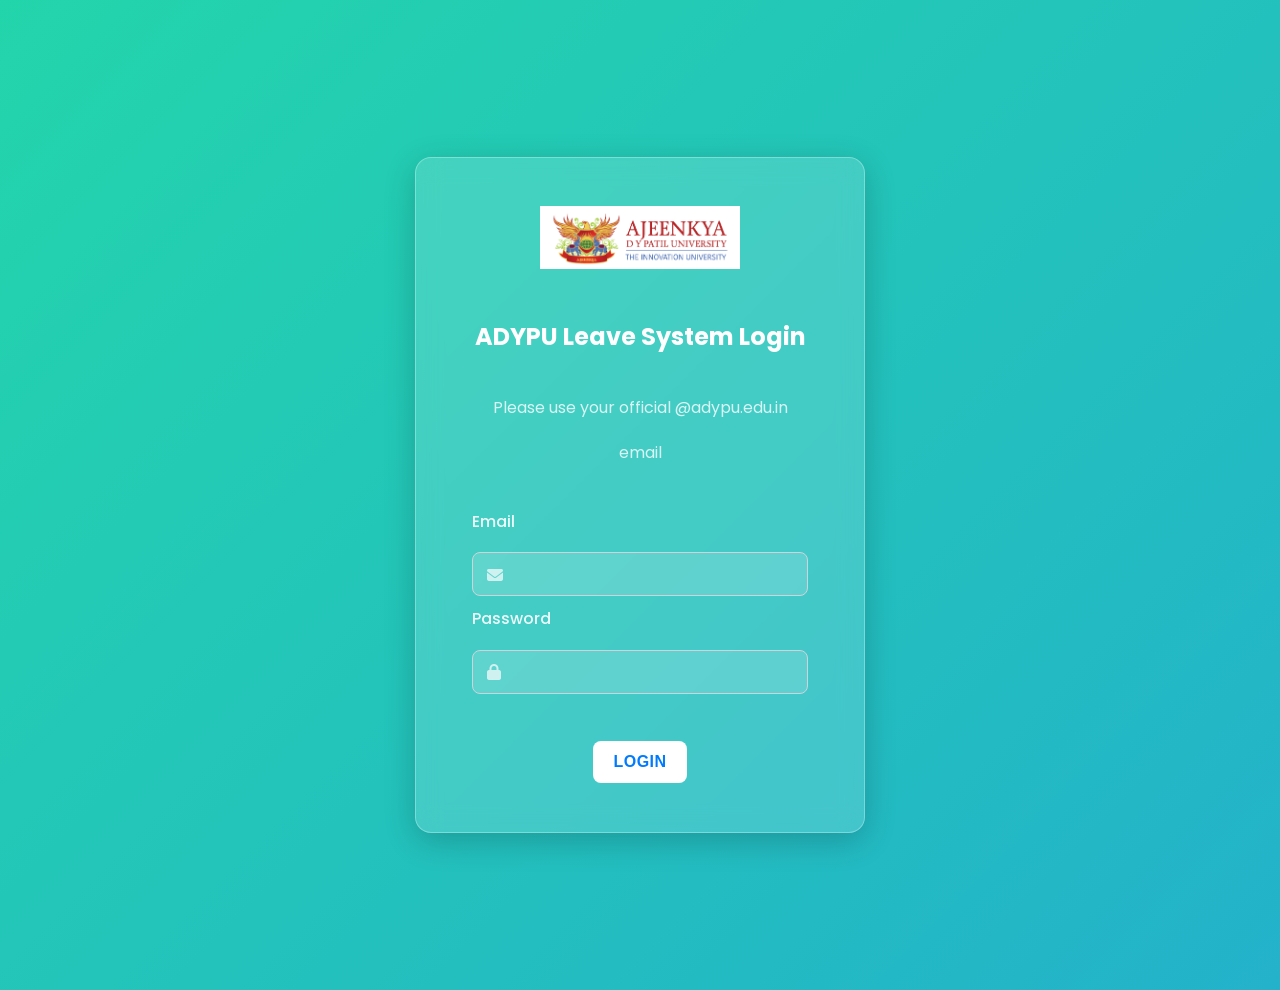
<file: index.html>
<!DOCTYPE html>
<html lang="en">
<head>
    <meta charset="UTF-8">
    <meta name="viewport" content="width=device-width, initial-scale=1.0">
    <title>Student Leave Management System</title>

    <link rel="stylesheet" href="https://cdnjs.cloudflare.com/ajax/libs/font-awesome/6.5.2/css/all.min.css">

    <link rel="stylesheet" href="style.css">
</head>
<body>

    <div id="profileModal" class="modal">
        <div class="modal-content profile-modal-content">

            <i class="fas fa-user-circle profile-icon"></i>

            <h2>Create Your Student Profile</h2>
            <p>Welcome! Please fill out your profile to continue.</p>
            
            <form id="profile-form">
                <div class="form-group">
                    <label for="profile-name">Full Name</label>
                    <div class="input-group">
                        <i class="fas fa-user"></i>
                        <input type="text" id="profile-name" required>
                    </div>
                </div>
                <div class="form-group">
                    <label for="profile-urn">URN</label>
                    <div class="input-group">
                        <i class="fas fa-id-card"></i>
                        <input type="text" id="profile-urn" required>
                    </div>
                </div>
                <div class="form-group">
                    <label for="profile-dob">Date of Birth</label>
                    <div class="input-group">
                        <i class="fas fa-calendar-alt"></i>
                        <input type="date" id="profile-dob" required>
                    </div>
                </div>
                <div class="form-group">
                    <label for="profile-year">Academic Year</label>
                    <div class="input-group">
                        <i class="fas fa-graduation-cap"></i>
                        <select id="profile-year" required>
                            <option value="">Select Year</option>
                            <option value="FY">First Year (FY)</option>
                            <option value="SY">Second Year (SY)</option>
                            <option value="TY">Third Year (TY)</option>
                            <option value="LY">Last Year (LY)</option>
                        </select>
                    </div>
                </div>
                <div class="form-group">
                    <label for="profile-division">Division</label>
                    <div class="input-group">
                        <i class="fas fa-users"></i>
                        <input type="text" id="profile-division" placeholder="e.g., A, B, Core" required>
                    </div>
                </div>
                <div class="form-group">
                    <label for="profile-contact">Your Contact No.</label>
                    <div class="input-group">
                        <i class="fas fa-phone"></i>
                        <input type="tel" id="profile-contact" required>
                    </div>
                </div>
                <div class="form-group">
                    <label for="profile-parent-contact">Parent's Contact No.</label>
                    <div class="input-group">
                        <i class="fas fa-mobile-alt"></i>
                        <input type="tel" id="profile-parent-contact" required>
                    </div>
                </div>
                <div class="form-group">
                    <label for="profile-abc-id">ABC ID</label>
                    <div class="input-group">
                        <i class="fas fa-hashtag"></i>
                        <input type="text" id="profile-abc-id" required>
                    </div>
                </div>
                <div class="form-group">
                    <label for="profile-pic">Profile Picture</label>
                    <div class="input-group">
                        <i class="fas fa-image"></i>
                        <input type="file" id="profile-pic" accept="image/*">
                    </div>
                </div>
                <button type="submit" class="btn submit-btn">Save Profile</button>
            </form>
        </div>
    </div>

    <div id="previewModal" class="modal">
        <div class="modal-content">
            <span class="close-btn">&times;</span>
            <h3>Medical Certificate Preview</h3>
            <div id="modal-body"></div>
        </div>
    </div>

    <div class="container" id="app-container" style="display: none;">
        <header>
            <h1 id="app-title">Student Leave Management System</h1>
            <button id="logoutBtn" class="btn export-btn">Logout</button>
        </header>

        <nav id="app-nav" class="tabs"></nav>
        <main id="app-main" class="portal-content active"></main>
    </div>

    <script src="script.js"></script>
</body>
</html>
</file>
<file: style.css>
@import url('https://fonts.googleapis.com/css2?family=Poppins:wght@400;500;700&display=swap');

:root {
    --primary-color: #007bff;
    --secondary-color: #6c757d;
    --success-color: #28a745;
    --danger-color: #dc3545;
    --warning-color: #ffc107;
    --light-color: #f8f9fa;
    --dark-color: #343a40;
    --bg-color: #f4f7f6;
    --card-bg: #ffffff;
    --shadow: 0 4px 12px rgba(0, 0, 0, 0.08);
}

* {
    box-sizing: border-box;
    margin: 0;
    padding: 0;
}

body {
    font-family: 'Poppins', sans-serif;
    background-color: var(--bg-color);
    color: var(--dark-color);
    line-height: 2.8;
}

/* --- Login Page Styles --- */
/* --- Login Page Styles (New "Glassmorphism" Version) --- */
/* --- ADDED: Logo Style --- */
.login-logo {
    width: 100%;
    max-width: 200px; /* Controls the logo size */
    margin-bottom: 1rem; /* Adds space below the logo */
}

.login-container {
    display: flex;
    justify-content: center;
    align-items: center;
    min-height: 110vh;
    
    /* 1. The new animated gradient background */
    background: linear-gradient(-45deg, #ee7752, #e73c7e, #23a6d5, #23d5ab);
    background-size: 400% 400%;
    animation: gradient-animation 15s ease infinite;
}

/* 2. The animation keyframes */
@keyframes gradient-animation {
    0% {
        background-position: 0% 50%;
    }
    50% {
        background-position: 100% 50%;
    }
    100% {
        background-position: 0% 50%;
    }
}

.login-form {
    /* 1. HIGHLIGHT: Slightly more opaque background and brighter border */
    background: rgba(255, 255, 255, 0.15);
    backdrop-filter: blur(12px);
    -webkit-backdrop-filter: blur(12px);
    border: 1px solid rgba(255, 255, 255, 0.3);
    
    /* 2. HEIGHT: Increased padding so it's not compressed */
    padding: 3rem 3.5rem;
    
    /* 3. HIGHLIGHT: Stronger shadow to make it "pop" */
    box-shadow: 0 8px 32px 0 rgba(0, 0, 0, 0.2);
    
    border-radius: 16px;
    width: 100%;
    max-width: 450px;
    text-align: center;
}

/* 4. Updating text colors to be visible on the new background */
.login-form h2 {
    color: #ffffff;
    margin-bottom: 1rem;
    font-weight: 700;
}

.login-form p {
    margin-bottom: 1.5rem;
    color: rgba(255, 255, 255, 0.8);
}

/* 5. Styling the form fields for the glass look */
.login-form .form-group {
    text-align: left;
}

.login-form .form-group label {
    color: rgba(255, 255, 255, 0.9);
    margin-bottom: 8px;
    font-weight: 500;
}

.login-form .form-group input {
    background: rgba(255, 255, 255, 0.15);
    border: 1px solid rgba(255, 255, 255, 0.3);
    color: #ffffff; /* White text for typing */
    border-radius: 8px;
    padding: 12px;
    font-size: 1rem;
    width: 100%;
}

/* 6. Making the button match the new style */
.login-form .btn.submit-btn {
    background: #ffffff;
    color: #007bff;
    box-shadow: none;
    font-weight: 700;
    transition: all 0.3s ease;
}

.login-form .btn.submit-btn:hover {
    background: #f0f0f0;
    transform: translateY(-2px);
}

.error-message {
    /* 7. Making the error message stand out */
    background: rgba(255, 100, 100, 0.7);
    color: #ffffff;
    margin-top: 1rem;
    font-size: 0.9rem;
    padding: 10px;
    border-radius: 8px;
    display: none; /* Hidden by default */
}
/* --- ADDED: Icon Styling for Login Form --- */

.login-form .input-group {
    position: relative;
    width: 100%;
}

.login-form .input-group i {
    position: absolute;
    left: 15px;
    top: 50%;
    transform: translateY(-50%);
    color: rgba(255, 255, 255, 0.7); /* Icon color */
}

.login-form .input-group input {
    /* We must add padding-left to make space for the icon! */
    padding-left: 40px; 
    width: 100%; /* Ensure input still fills the group */
}

/* --- Main App Container --- */
.container {
    max-width: 1100px;
    margin: 20px auto;
    padding: 20px;
    background: var(--card-bg);
    border-radius: 12px;
    box-shadow: var(--shadow);
}

header {
    display: flex;
    justify-content: space-between;
    align-items: center;
    margin-bottom: 20px;
    border-bottom: 2px solid var(--light-color);
    padding-bottom: 20px;
}

header h1 {
    color: var(--primary-color);
}

.tabs {
    display: flex;
    justify-content: flex-start;
    gap: 10px;
    margin-bottom: 20px;
    border-bottom: 1px solid #ddd;
}

.tab-btn {
    padding: 12px 20px;
    font-size: 1rem;
    font-weight: 500;
    cursor: pointer;
    border: none;
    background-color: transparent;
    color: var(--secondary-color);
    border-bottom: 3px solid transparent;
    transition: all 0.3s ease;
}

.tab-btn:hover {
    color: var(--dark-color);
}

.tab-btn.active {
    color: var(--primary-color);
    border-bottom-color: var(--primary-color);
}

.portal-content {
    display: none;
    padding: 10px;
    animation: fadeIn 0.5s;
}

.portal-content.active {
    display: block;
}

@keyframes fadeIn {
    from { opacity: 0; transform: translateY(10px); }
    to { opacity: 1; transform: translateY(0); }
}

/* --- Form Styles --- */
#leave-form, #profile-form {
    display: grid;
    gap: 20px;
}

.form-group {
    display: flex;
    flex-direction: column;
}

.form-group-row {
    display: grid;
    grid-template-columns: 1fr 1fr;
    gap: 20px;
}

.form-group label {
    margin-bottom: 8px;
    font-weight: 500;
    color: var(--secondary-color);
}

.form-group input[type="text"],
.form-group input[type="date"],
.form-group input[type="email"],
.form-group input[type="password"],
.form-group input[type="tel"],
.form-group textarea,
.form-group select {
    padding: 12px;
    border: 1px solid #ced4da;
    border-radius: 8px;
    font-size: 1rem;
    font-family: 'Roboto', sans-serif;
}

.form-group input[type="file"] {
    padding: 10px;
    border: 1px solid #ced4da;
    border-radius: 8px;
    cursor: pointer;
}

.btn {
    padding: 12px 20px;
    font-size: 1rem;
    font-weight: 500;
    border: none;
    border-radius: 8px;
    cursor: pointer;
    transition: all 0.3s ease;
    text-transform: uppercase;
    letter-spacing: 0.5px;
}

.submit-btn {
    background-image: linear-gradient(to right, #007bff, #0056b3);
    color: white;
    box-shadow: 0 4px 10px rgba(0, 123, 255, 0.3);
}

.submit-btn:hover {
    opacity: 0.9;
    box-shadow: 0 6px 15px rgba(0, 123, 255, 0.4);
}

/* --- Admin Portal --- */
.filters {
    margin-bottom: 20px;
    display: flex;
    align-items: center;
    gap: 10px;
    background: var(--light-color);
    padding: 15px;
    border-radius: 8px;
    flex-wrap: wrap;
}

.filters label { font-weight: 500; }

.filters select {
    padding: 8px 12px;
    border-radius: 8px;
    border: 1px solid #ced4da;
    font-size: 1rem;
}

.export-btn {
    background-color: var(--secondary-color);
    color: white;
    padding: 9px 15px;
    font-size: 0.9rem;
    margin-left: auto;
}
.export-btn:hover { background-color: var(--dark-color); }
#logoutBtn { background-color: var(--danger-color); margin-left: 0; }

/* Stats Cards */
.stats-container {
    display: grid;
    grid-template-columns: repeat(auto-fit, minmax(200px, 1fr));
    gap: 20px;
    margin-bottom: 20px;
}

.stat-card {
    background: linear-gradient(135deg, var(--primary-color), #0056b3);
    color: white;
    padding: 25px;
    border-radius: 12px;
    box-shadow: var(--shadow);
}
.stat-card h3 {
    font-size: 1.2rem;
    text-transform: uppercase;
    margin-bottom: 10px;
}
.stat-card p {
    font-size: 2.5rem;
    font-weight: 700;
}

/* Leave/Student Cards */
#request-list, #student-list {
    display: grid;
    gap: 20px;
}

.leave-card, .student-card {
    background: var(--card-bg);
    border: 1px solid #eef;
    border-radius: 12px;
    box-shadow: var(--shadow);
    padding: 20px;
    transition: transform 0.2s;
}
.leave-card:hover { transform: translateY(-3px); }

.leave-card {
    display: grid;
    grid-template-columns: 1fr auto;
    gap: 15px;
}

.card-header {
    grid-column: 1 / -1;
    display: flex;
    justify-content: space-between;
    align-items: center;
    padding-bottom: 10px;
    border-bottom: 1px solid var(--light-color);
}

.card-header h3 { color: var(--primary-color); }

.badge {
    padding: 6px 12px;
    border-radius: 20px;
    font-size: 0.8rem;
    font-weight: 700;
    text-transform: uppercase;
}

.badge.pending { background-color: #fff3cd; color: #856404; }
.badge.approved { background-color: #d4edda; color: #155724; }
.badge.rejected { background-color: #f8d7da; color: #721c24; }

.card-body p { margin-bottom: 8px; }
.card-body strong {
    color: var(--secondary-color);
    min-width: 100px;
    display: inline-block;
}

.card-reason {
    grid-column: 1 / -1;
    background: var(--light-color);
    padding: 15px;
    border-radius: 8px;
    font-style: italic;
}

.card-actions {
    display: flex;
    flex-direction: column;
    justify-content: center;
    gap: 10px;
}

.action-btn { padding: 10px 15px; font-size: 0.9rem; }
.approve-btn { background-color: var(--success-color); color: white; }
.reject-btn { background-color: var(--danger-color); color: white; }
.view-cert-btn { background-color: var(--secondary-color); color: white; }
.action-btn:hover { opacity: 0.8; }
.action-btn:disabled { background-color: #ccc; cursor: not-allowed; }

/* Student Profile Card */
.student-card {
    display: grid;
    grid-template-columns: 100px 1fr;
    gap: 20px;
    align-items: center;
}
.student-pic {
    width: 100px;
    height: 100px;
    border-radius: 50%;
    object-fit: cover;
    border: 3px solid var(--light-color);
}
.student-details h3 { color: var(--primary-color); margin-bottom: 10px; }
.student-details p {
    font-size: 0.95rem;
    margin-bottom: 5px;
}

/* --- Student Portal --- */
/* Profile View */
#profile-view {
    max-width: 800px;
    margin: 0 auto;
}
#profile-view .student-card {
    grid-template-columns: 150px 1fr;
}
#profile-view .student-pic {
    width: 150px;
    height: 150px;
}
/* Inbox */
.inbox-item {
    padding: 15px;
    border: 1px solid #ddd;
    border-radius: 8px;
    margin-bottom: 10px;
    background: var(--card-bg);
}
.inbox-item.unread {
    background: var(--light-color);
    border-left: 4px solid var(--primary-color);
}
.inbox-item strong {
    color: var(--primary-color);
    font-size: 1.1rem;
}
.inbox-item p {
    margin-top: 5px;
}
.inbox-item small {
    font-size: 0.8rem;
    color: var(--secondary-color);
}

/* --- Modals --- */
.modal {
    display: none;
    position: fixed;
    z-index: 1000;
    left: 0;
    top: 0;
    width: 100%;
    height: 100%;
    overflow: auto;
    background-color: rgba(0, 0, 0, 0.6);
    animation: fadeIn 0.3s;
}

.modal-content {
    background-color: #f5ebeb;
    margin: 5% auto;
    padding: 25px;
    border-radius: 12px;
    width: 90%;
    max-width: 700px;
    box-shadow: 0 5px 20px rgba(0, 0, 0, 0.3);
    position: relative;
}

.profile-modal-content {
    max-width: 600px;
    margin: 2% auto; /* Higher up for forms */
}

.close-btn {
    color: #aaa;
    position: absolute;
    top: 15px;
    right: 25px;
    font-size: 32px;
    font-weight: bold;
    cursor: pointer;
}
.close-btn:hover, .close-btn:focus { color: var(--dark-color); }

#modal-body {
    margin-top: 20px;
    height: 60vh;
}
#modal-body img,
#modal-body iframe {
    width: 100%;
    height: 100%;
    border: 1px solid var(--light-color);
    border-radius: 8px;
}

/* --- ADDED: Profile Modal Styling --- */

/* Styles the new icon at the top of the modal */
.profile-icon {
    font-size: 3.5rem; /* Large icon */
    color: var(--primary-color);
    margin-bottom: 0.5rem;
}

/* Styles the modal box itself */
.profile-modal-content {
    max-width: 500px; /* Makes it a bit wider */
    margin: 3% auto;
    padding: 2rem 2.5rem;
    border-radius: 16px; /* Modern rounded corners */
    box-shadow: 0 8px 32px 0 rgba(0, 0, 0, 0.1); /* Soft shadow */
    text-align: left; /* Centers the top icon and title */
}

/* --- ADDED: Icon Styling for Profile Form --- */

/* Positions the icons inside the profile form fields */
#profile-form .input-group {
    position: relative;
    width: 100%;
}

#profile-form .input-group i {
    position: absolute;
    left: 15px;
    top: 50%;
    transform: translateY(-50%);
    color: var(--secondary-color); /* Icon color */
    z-index: 2; /* Ensures icon is on top */
}

/* Makes space for the icons in the input/select fields */
#profile-form .input-group input,
#profile-form .input-group select {
    padding-left: 40px; 
    width: 100%;
    /* Fix for date picker icon overlapping */
    position: relative;
    z-index: 1;
}

/* Special fix for file input */
#profile-form .input-group input[type="file"] {
    padding-left: 40px;
}
/* Special fix for select arrow */
#profile-form .input-group select {
    background-position: calc(100% - 15px) center;
}
</file>
